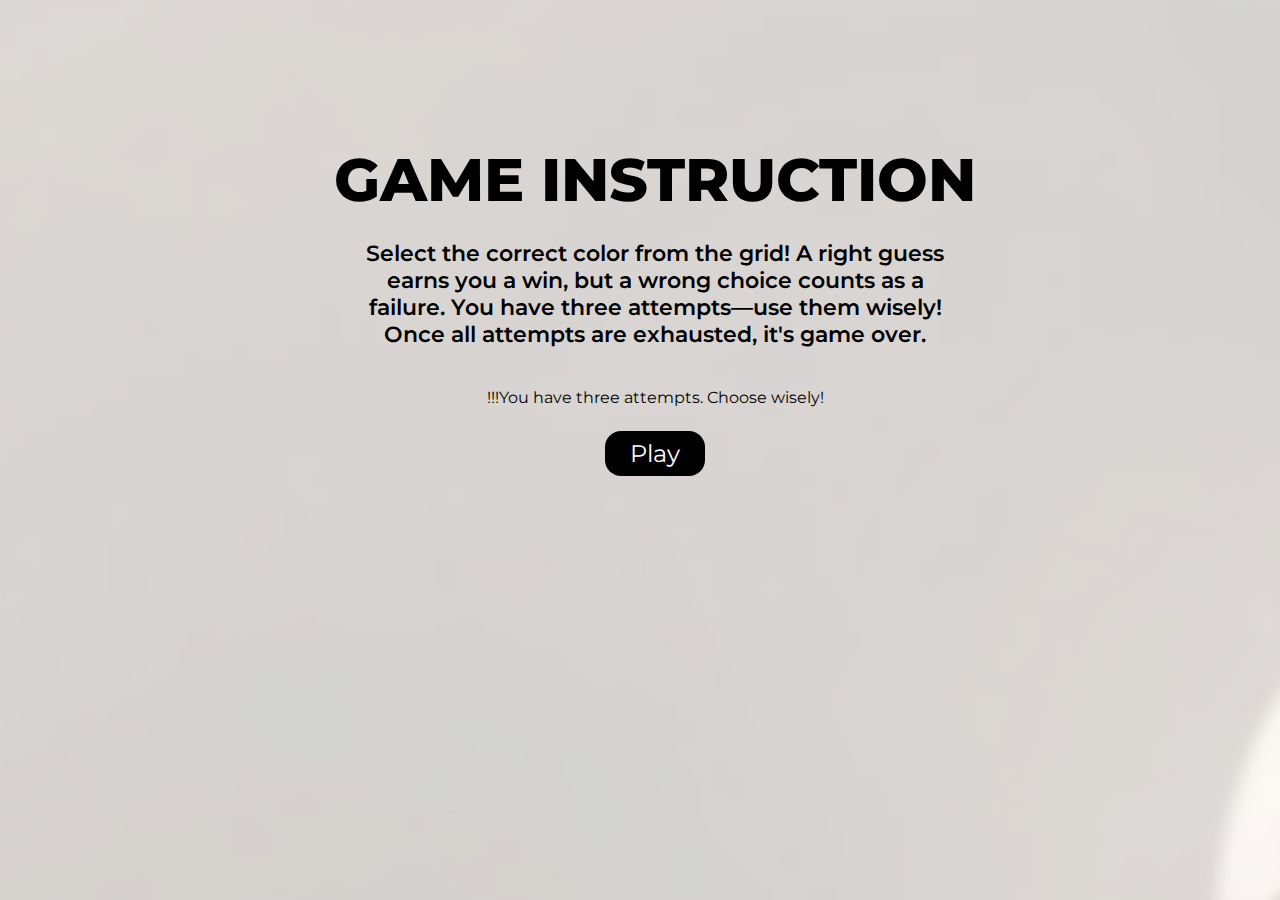
<file: index.html>
<!DOCTYPE html>
<html lang="en">
  <head>
    <meta charset="UTF-8" />
    <meta name="viewport" content="width=device-width, initial-scale=1.0" />
    <title>COLOR GAME</title>
    <link rel="stylesheet" href="index.css" />
    <link
      rel="stylesheet"
      href="https://cdnjs.cloudflare.com/ajax/libs/font-awesome/6.7.2/css/all.min.css"
      integrity="sha512-Evv84Mr4kqVGRNSgIGL/F/aIDqQb7xQ2vcrdIwxfjThSH8CSR7PBEakCr51Ck+w+/U6swU2Im1vVX0SVk9ABhg=="
      crossorigin="anonymous"
      referrerpolicy="no-referrer"
    />
    <link rel="preconnect" href="https://fonts.googleapis.com" />
    <link rel="preconnect" href="https://fonts.gstatic.com" crossorigin />
    <link
      href="https://fonts.googleapis.com/css2?family=Montserrat:ital,wght@0,100..900;1,100..900&display=swap"
      rel="stylesheet"
    />
  </head>
  <body>

    </div>
    <div class="Instruction-container" data-testid="instruction-container">
      <h1 data-testid="instruction-heading">GAME INSTRUCTION</h1>
      <h3 data-testid="instruction-text">
        Select the correct color from the grid! A right guess earns you a win,
        but a wrong choice counts as a failure. You have three attempts—use them
        wisely! Once all attempts are exhausted, it's game over.
      </h3>
      <p data-testid="attempts-warning">
        !!!You have three attempts. Choose wisely!
      </p>
      <button data-testid="play-button">Play</button>
    </div>
   
   

    <script src="index.js"></script>
  </body>
</html>
</file>
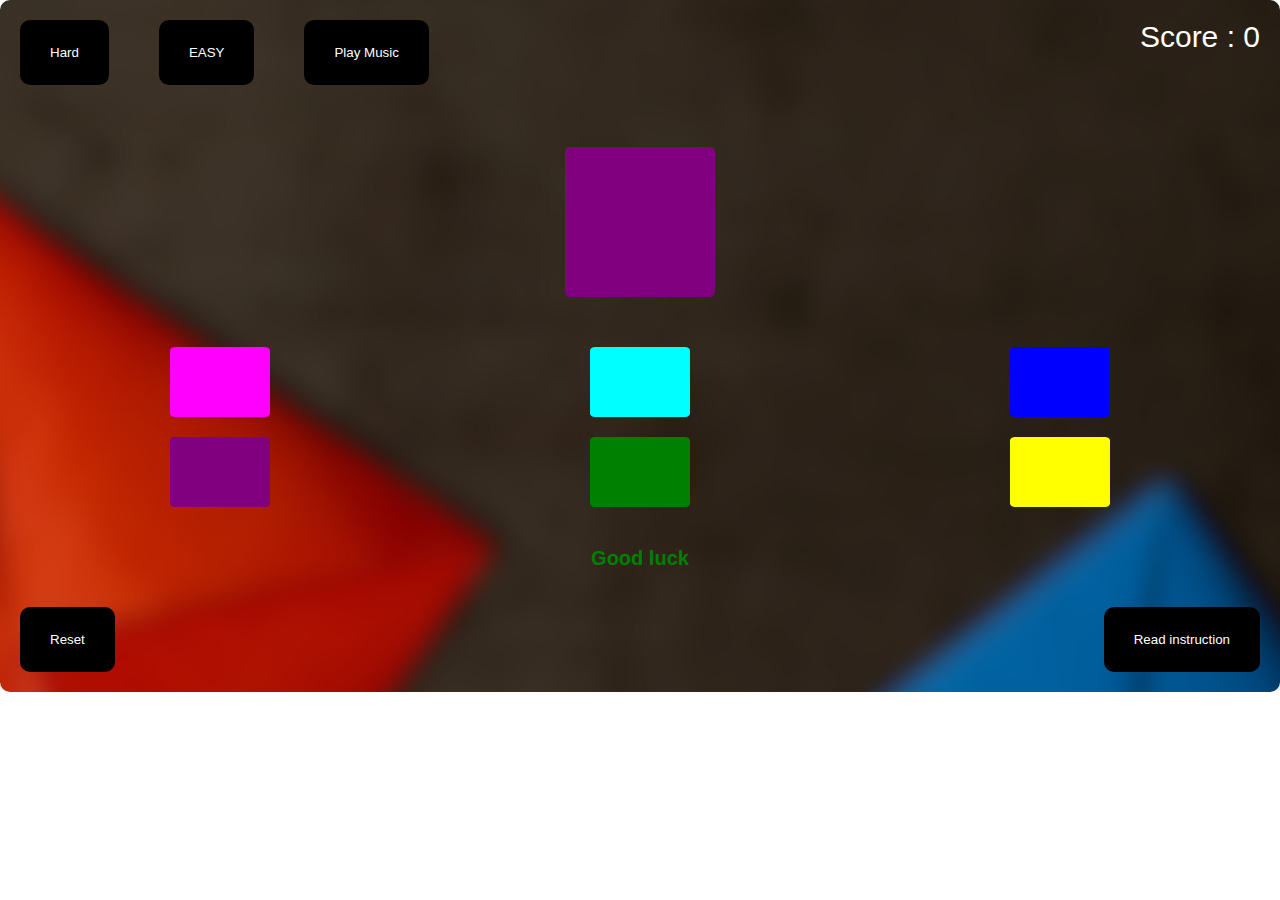
<file: gameInterface.html>
<!DOCTYPE html>
<html lang="en">
  <head>
    <meta charset="UTF-8" />
    <meta name="viewport" content="width=device-width, initial-scale=1.0" />
    <title>Color Game</title>
    <link rel="stylesheet" href="gameInterface.css" />
  </head>
  <body>
    <div class="container">
      <div class="scoreButton-container">
        <div class="buttons-container">
          <button id="difficultyButton">Hard</button>
          <button id="EASYButton">EASY</button>
          <audio id="backgroundMusic" autoplay loop>
        <source
          src="sounds/Alan-Walker-Spectre-(RawPraise.ng).mp3"
          type="audio/mpeg"
        />
        <source
          src="sounds/Alan-Walker-Spectre-(RawPraise.ng).mp3"
          type="audio/ogg"
        />
      </audio>
      <button id="musicToggle" onclick="toggleMusic()">Play Music</button>
        </div>
        <div class="score-area">
          Score : <span id="score" data-testid="score">0</span>
          <div id="trail" class="trailNumber"></div>
        </div>
      </div>



      <div class="target-area">
        <div class="target-color" id="targetColor" data-testid="colorBox"></div>
      </div>

      <div class="color-grid" id="colorGrid"></div>

      <div class="message-area">
        <span id="message" data-testid="gameStatus"></span>
      </div>

      <div class="button-area">
        <button id="resetButton" data-testid="newGameButton">Reset</button>
        <button id="InstructionButton" data-testid="instructionButton">
          Read instruction
        </button>
      </div>
    </div>
    <script src="gameInterface.js"></script>
  </body>
</html>
</file>
<file: index.css>
*{
    padding: 0%;
    margin: 0%;
    box-sizing: border-box;
    font-family: "Montserrat", serif;
}


body{
    background-color: azure;
}

.Instruction-container{
    background-image:url("insructionbackgound.png") ;
    background-repeat:no-repeat; 
    background-size:cover;
    padding: 20px;
    font-family: "Montserrat", sans-serif;
    height: 100vh;
}


.Instruction-container h1{
    font-size:45px;
    font-weight: 800;
    text-align: center;
    padding-bottom: 1.5rem;
     font-family: "Montserrat", sans-serif;
     padding-top: 40px;
    
}


.Instruction-container h3{
     font-size:22px;
    font-weight: 600;
    text-align: center;
    padding-bottom: 1.5rem;
    
}
.Instruction-container p{
     font-size:14;
    font-weight: 400;
    text-align: center;
    padding-bottom: 1.5rem;
     font-family: "Montserrat", sans-serif;
    
}

.Instruction-container button {
    display: block;
    margin: auto;
    padding: 8px 10px;
    border-radius: 16px;
    background-color: black;
    color: white;
    border: 0px;
    width: 100px;
    font-size: 24px;
    font-family: "Montserrat", sans-serif;
    cursor: pointer;
    transition: transform 0.2s ease, background-color 0.3s ease;
}

.Instruction-container button:hover {
    background-color: rgb(53, 53, 53);
    transform: scale(1.05);
}

.Instruction-container button:active {
    transform: scale(0.95); 
}







@media (min-width:1024px) {

   .Instruction-container{
   padding-right: 10px;
   padding-left: 40px;
   height: 100vh;
    width: 100vw;
}


.Instruction-container h3{
    font-size:14;
    padding-left:25% ;
    padding-right: 25%;
    padding-bottom: 2.5rem;
   
    
}


.Instruction-container h1{
    font-size:60px;
    font-weight: 800;
    text-align: center;
    padding-bottom: 1.5rem;
     font-family: "Montserrat", sans-serif;
     padding-top: 10%;

}


}
</file>
<file: gameInterface.css>
body {
  font-family: sans-serif;
  display: block;
  margin: auto;
}

.container {
  background-image: url("gamebackground.png");
  background-repeat: no-repeat;
  background-size: cover;
  padding: 20px;
  border-radius: 10px;
  max-width: 100%;
}

.scoreButton-container{
    display: flex;
    justify-content: space-between;
    margin-bottom: 30%;
}
.difficultyButton, button{
    background-color: black;
    color: white;
    border: 0px;
    padding-top: 10px;
    padding-bottom: 10px;
   padding-left: 10px;
   padding-right: 10px;
   border-radius: 10px;
}

.score-area {
    color: white;
    max-height: 10px;
}


.buttons-container{
    display: flex;
    gap: 10px;
}


.target-area {
  max-height: 90px;

}


.message-area {
    margin-top: 40px;
    font-weight: bold;
    font-size: 20px;
    height: 20px;
    text-align: center;
    margin-bottom: 40px;
}


.target-color {
  width: 100px;
  height: 100px;
  border-radius: 5px; 
  animation: zoomIn 1s ease-in-out; 
  display: block;
  margin: auto;
}

@keyframes zoomIn {
  from {
    transform: scale(0.5);
    opacity: 0;
  }
  to {
    transform: scale(1);
    opacity: 1;
  }
}

.color-grid {
  display: grid;
  grid-template-columns: repeat(3, 1fr); 
  gap: 10px;
  justify-items: center;
   padding-top: 50px;
}

.color-option {
  width: 60px;
  height: 60px;
  border-radius: 5%;
  cursor: pointer;
  border: none;
 
}

.message-area {
  font-weight: bold;
}

.button-area {
  display: flex;
  gap: 10px; 
  justify-content: space-between; 
  
}




@media (min-width:1020px) {
.difficultyButton, button{
    padding-top: 25px;
    padding-bottom: 25px;
   padding-left: 30px;
   padding-right: 30px;
}

.buttons-container{
    display: flex;
    gap: 50px;
}

.score-area {
   font-size: 30px;
}

.scoreButton-container{
    display: flex;
    justify-content: space-between;
    margin-bottom: 5%;
}



.target-area {
  padding-bottom: 20px;

}


.target-color {
  width: 150px;
  height: 150px;
}
.target-area {
  padding-bottom: 0px;
  max-height: 50%;
}


.color-option {
  width: 100px;
  height: 70px;
  border-radius: 5%;
  cursor: pointer;
  border: none;
}

.color-grid {
 
  gap: 20px;
  justify-items: center;

}

}
</file>
